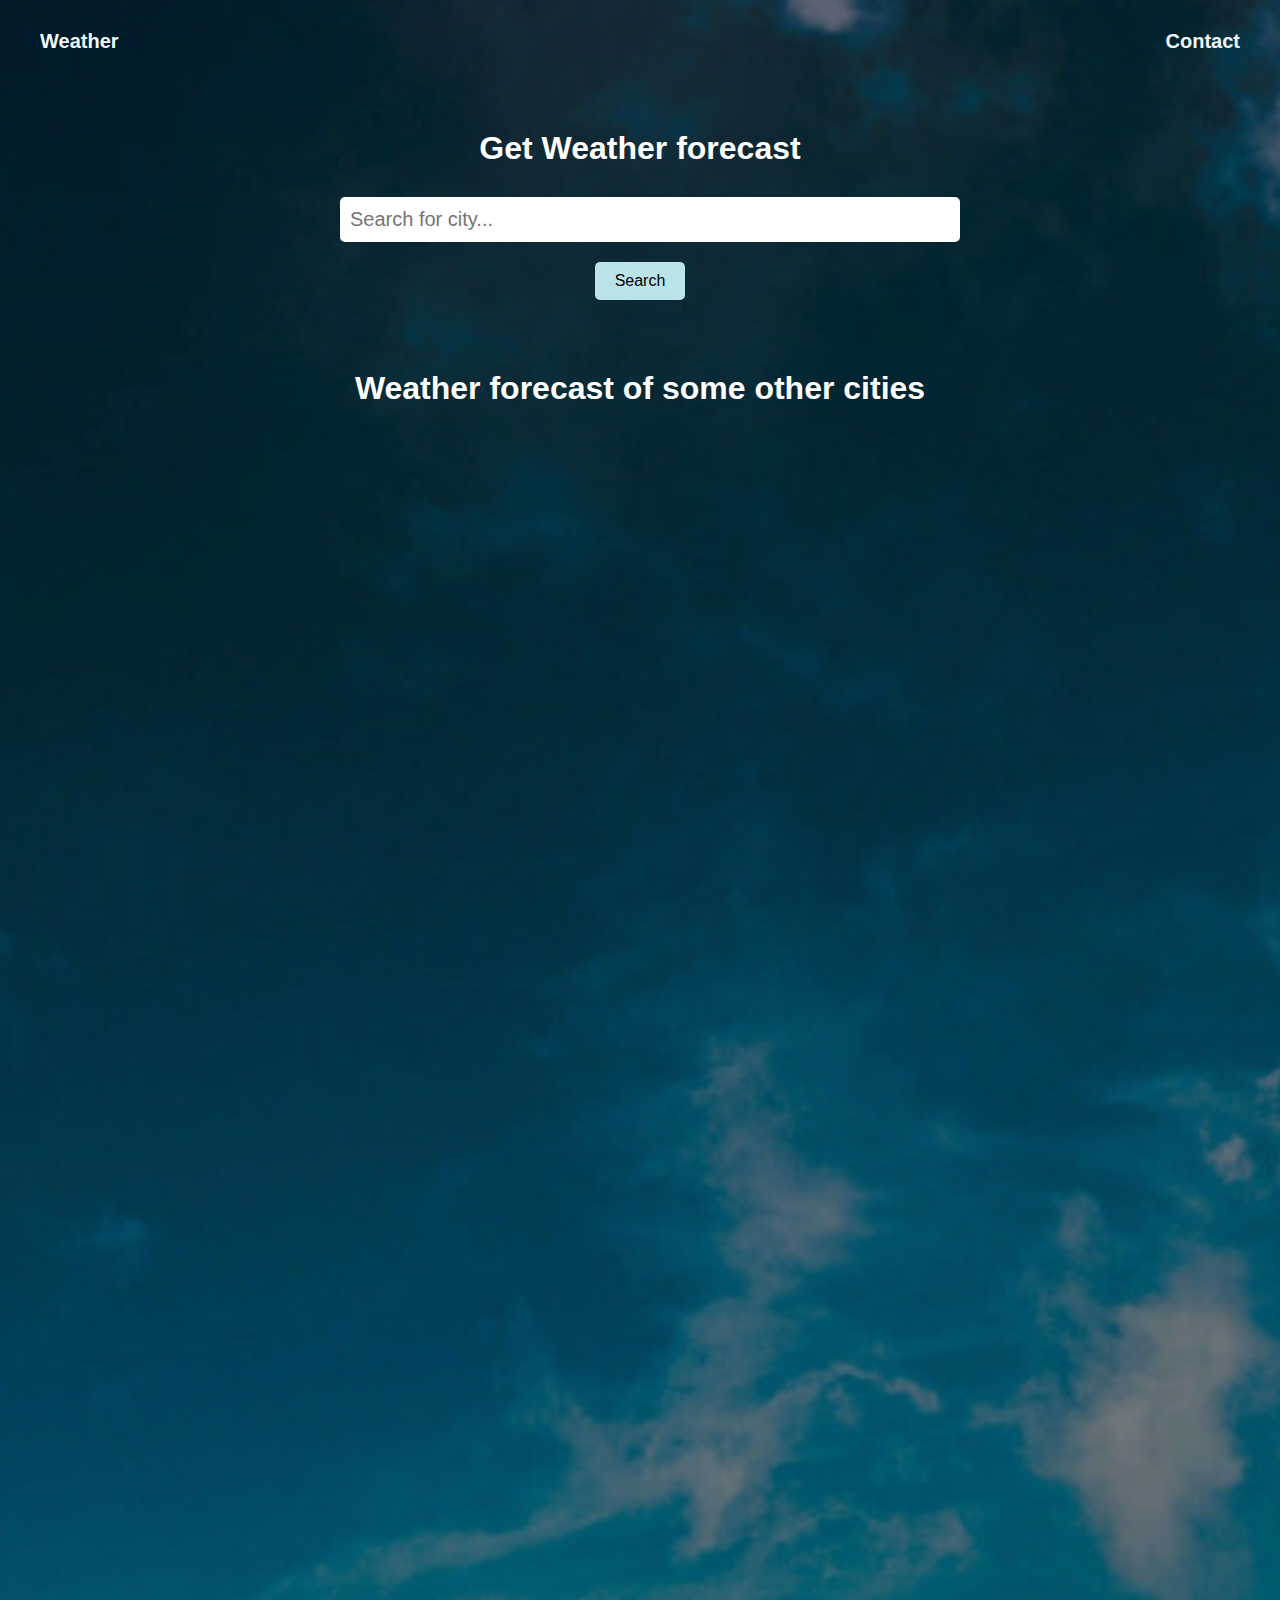
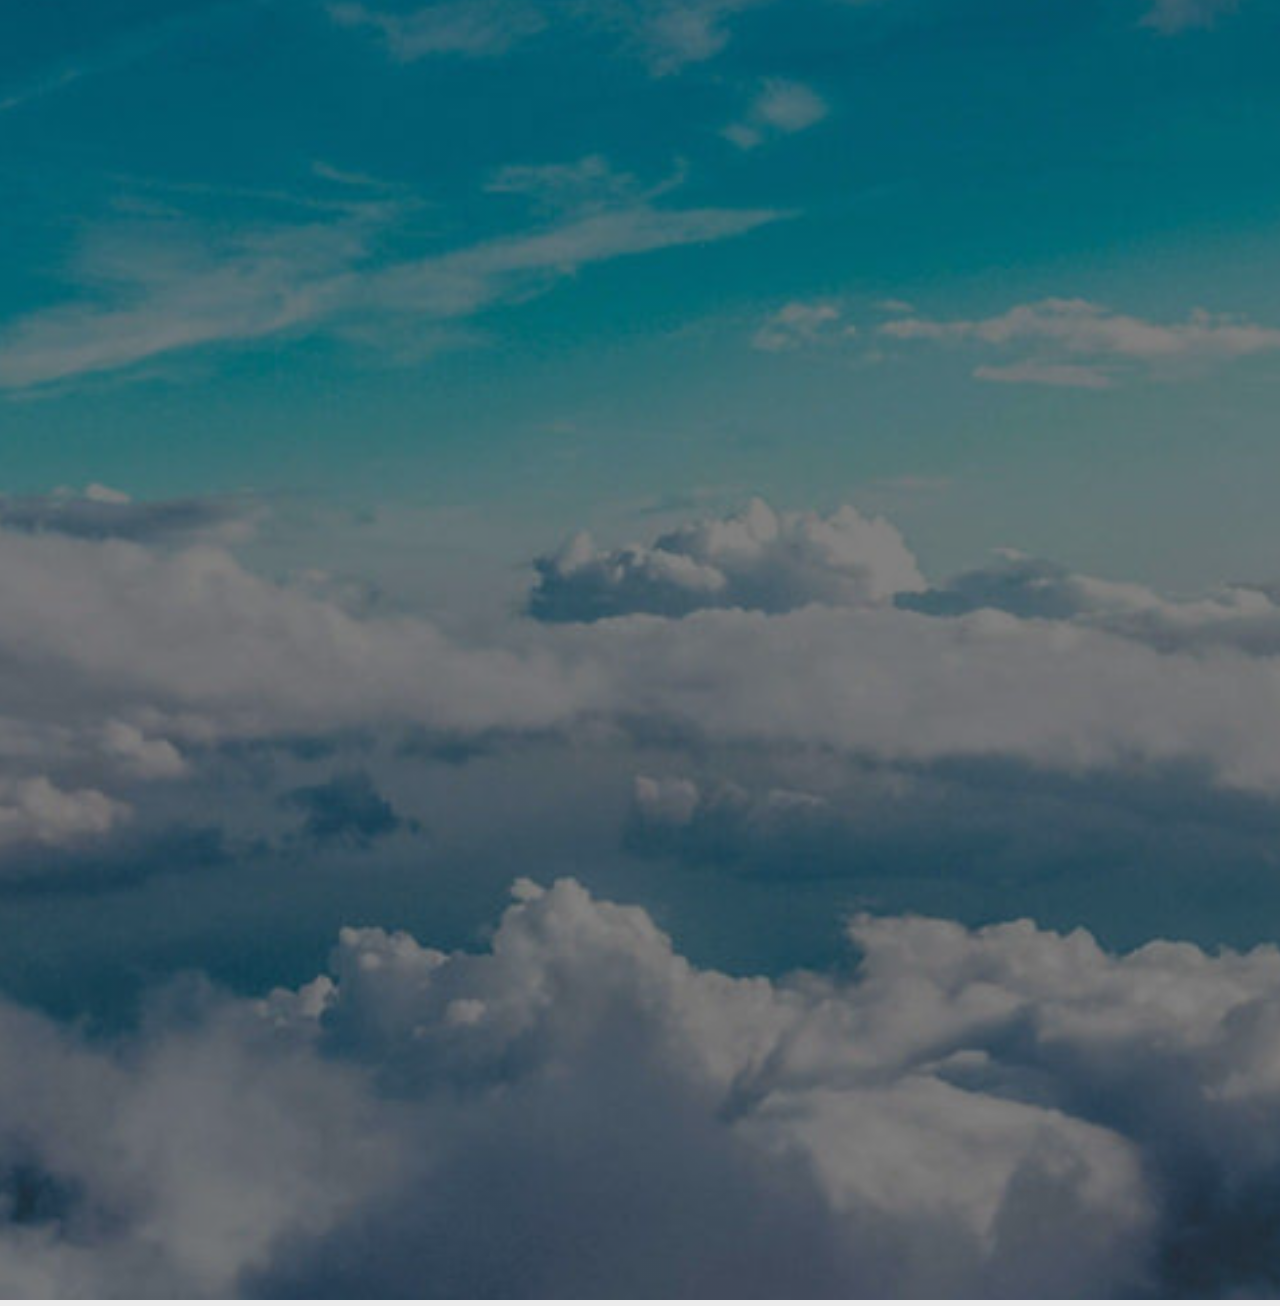
<file: index.html>
<!DOCTYPE html>
<html lang="en">
<head>
    <meta charset="UTF-8">
    <meta name="viewport" content="width=device-width, initial-scale=1.0">
    <title>Document</title>
    <link rel="stylesheet" href="style.css">
    <link rel="stylesheet" href="https://cdnjs.cloudflare.com/ajax/libs/font-awesome/6.5.1/css/all.min.css" integrity="sha512-DTOQO9RWCH3ppGqcWaEA1BIZOC6xxalwEsw9c2QQeAIftl+Vegovlnee1c9QX4TctnWMn13TZye+giMm8e2LwA==" crossorigin="anonymous" referrerpolicy="no-referrer" />
</head>
<body>
    
    <div class="top">
        <a href="index.html">
            <h2><i class="fa-solid fa-cloud-sun"></i>Weather</h2>
        </a>

        <a href="contact.html">
            <h2>Contact</h2>

        </a>
    </div>

    <div class="hero-section" id="heroSec">
        <h1>Get Weather forecast</h1>
        <div class="search-bar">
            <input id="city-name" type="text" placeholder="Search for city...">
            <button id="btn" type="submit">Search</button>
        </div>

        <div class="card-container" id="container">
        
        </div>


        <div><h1>Weather forecast of some other cities</h1></div>

        <div class="cities">

            <!-- <div class="card boxes" >
                <div class="card-content">

                    <div class="box-main">
                        <div class="box-weather-icon">
                            <img src="icons/pcloudy.png" alt="">
                        </div>
                        <span>Partly cloudy</span>
                        <p>27 &deg;C</p>
                        <span>City name here is ok</span>

                        <h4>Wind speed</h4>
                        <h4> <i class="fa-sharp fa-solid fa-droplet"></i> Humidity</h4>
                    </div>
                </div>
            </div>
            <div class="card boxes" >
                
                <div class="card-content">
                    <div class="card-title">things here</div>
                </div>
            </div>
            <div class="card boxes" >
                
                <div class="card-content">
                    <div class="card-title">things here</div>
                </div>
            </div>
            <div class="card boxes" >
                
                <div class="card-content">
                    <div class="card-title">things here</div>
                </div>
            </div>
            <div class="card boxes" >
                
                <div class="card-content">
                    <div class="card-title">things here</div>
                </div>
            </div>
            <div class="card boxes" >
                
                <div class="card-content">
                    <div class="card-title">things here</div>
                </div>
            </div> -->


        </div>

        

        

        
    
    
    </div>

    <script  src="script.js"></script>
    <script  src="search.js"></script>


</body>
</html>
</file>
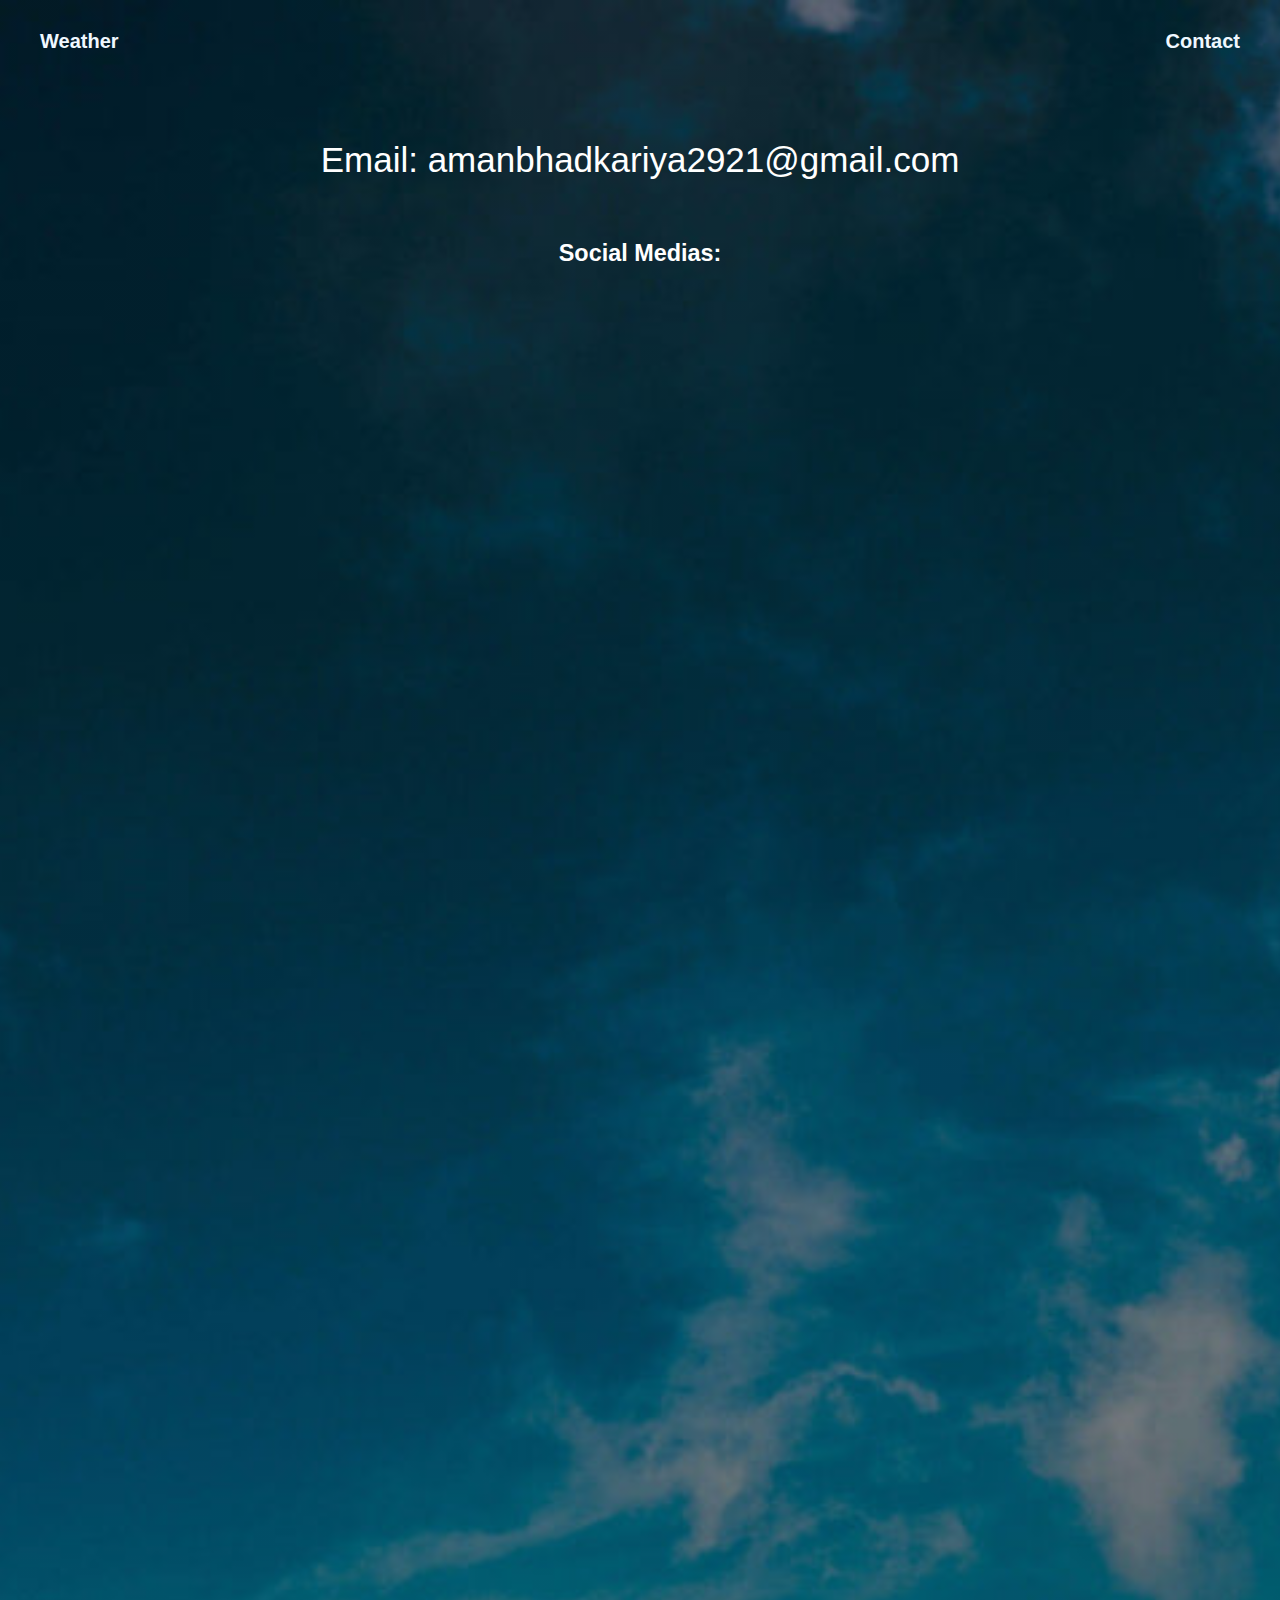
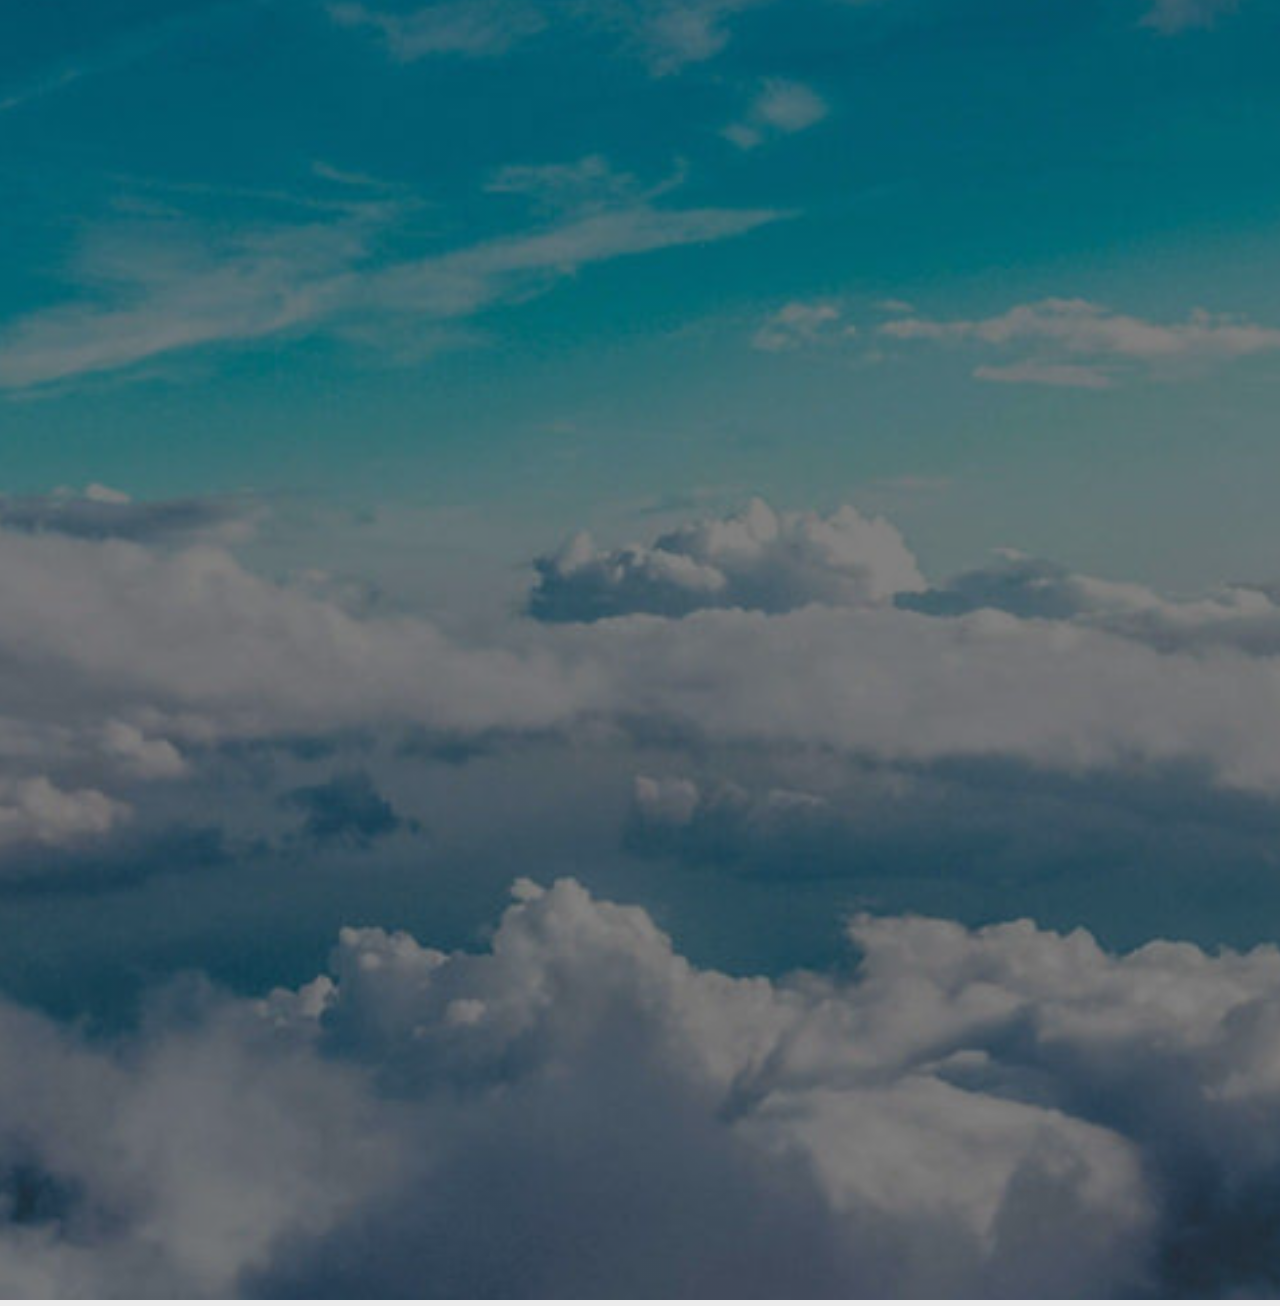
<file: contact.html>
<!DOCTYPE html>
<html lang="en">
<head>
    <meta charset="UTF-8">
    <meta name="viewport" content="width=device-width, initial-scale=1.0">
    <title>Document</title>
    <link rel="stylesheet" href="style.css">
    <link rel="stylesheet" href="https://cdnjs.cloudflare.com/ajax/libs/font-awesome/6.5.1/css/all.min.css" integrity="sha512-DTOQO9RWCH3ppGqcWaEA1BIZOC6xxalwEsw9c2QQeAIftl+Vegovlnee1c9QX4TctnWMn13TZye+giMm8e2LwA==" crossorigin="anonymous" referrerpolicy="no-referrer" />
</head>
<body>
    
    <div class="top">
        <a href="index.html">
            <h2><i class="fa-solid fa-cloud-sun"></i>Weather</h2>
        </a>

        <a href="contact.html">
            <h2>Contact</h2>

        </a>
    </div>

    <div class="hero-section" id="heroSec">
        

        <div class="card-container" id="container">
                    <div id="email">Email: amanbhadkariya2921@gmail.com</div>
        </div>

        <div class="social-medias">
            <h3>Social Medias:</h3>
            <div class="sm-links">
                <h1>
                   <a href="">
                       <i class="fa-brands fa-linkedin"></i>
                   </a>
                </h1>
                <h1>
                   <a href="">
                       <i class="fa-brands fa-instagram"></i>
                   </a>
                </h1>
                <h1>
                   <a href="https://github.com/AmanBhadkariya">
                       <i class="fa-brands fa-github"></i>
                   </a>
                </h1>
   
            </div>
   
         </div>

        

        

        
    
    
    </div>




</body>
</html>
</file>
<file: style.css>
*{
    margin: 0;
    padding: 0;
    font-family: Arial, Helvetica, sans-serif;

}
body{
    background-color: #eaf6f6;
    
}
a{
    text-decoration: none;
    color: aliceblue;
}
.top{
    display: flex;
    justify-content: space-between;
    align-items: center;
    width: 100%;
    position: absolute;
    color: aliceblue;
}

.top h2{
    display: flex;
    justify-content: center;
    align-items: center;
    padding-left: 30px;
    padding-right: 30px;
    padding-top: 20px;
    padding-bottom: 20px;
    
    border-radius: 8px;
    margin: 10px;
}

.top h2:hover{
    border: 2px solid #385170;

}
.hero-section,canvas {
    
    /* background-image: url('bg2.jpg'); */
    background-image: linear-gradient(rgba(0, 0, 0, 0.5),rgba(0, 0, 0, 0.5)), url("cloud.jpg");
    background-size: cover;
    background-position: center;
    color: #fff;
    text-align: center;
    padding: 100px 20px;
    height: 300vh;
    border-bottom: 6px solid #ececec;
    overflow: hidden;

    
  }

.hero-section h1{
    padding: 10px;
    margin: 20px;
    color: white;
}
.search-bar {

    max-width: 600px;
    margin: 0 auto;
    position: relative;
    z-index: 1;
}
input {
    width: 100%;
    padding: 10px;
    font-size: 20px;
    border: none;
    border-radius: 5px;
    margin-bottom: 20px;
    height: 25px;
}
button {
    background-color: #bbe4e9;
    color: black;
    padding: 10px 20px;
    font-size: 16px;
    border: none;
    border-radius: 5px;
    cursor: pointer;
}
@media (max-width: 1068px) {
    .hero-section {
        padding: 80px 20px;
    }

    .search-bar {
        max-width: 80%;
    }
}
@media (max-width: 880px) {
    .hero-section {
        padding: 60px 20px;
    }
}





.card {
    width: 600px;
    margin: 15px;
    border: 1px solid #ddd;
    border-radius: 8px;
    overflow: hidden;
    transition: transform 0.3s ease-in-out;
    height: 80vh;
    background: transparent;
    margin: 40px;
    

}
.card:hover {
    transform: scale(1.05);
    border: 2px solid #79c2d0;
}

.card img {
    width: 100%;
    height: auto;
    border-bottom: 1px solid #ddd;

}

.card-content {
    padding: 15px;
}

.card-title {
    font-size: 1.2em;
    font-weight: bold;
    margin-bottom: 10px;
}

.card-description {
    font-size: 0.9em;
    color: #555;
}

@media (max-width: 868px) {
    .card {
        width: 94%;
        
    }

    .card-container{
        flex-direction: column;
    }

    .hero-section{
        height: 600vh;
    }

}


.card-container{
    display: flex;
    align-items: center;
    justify-content: center;
    margin-top: 40px;
    transition: 1s ease-in-out;
}

.temp-card{
    border-bottom: 2px solid #ececec;
    width: 100%;
    height: 50vh;
    background-color: transparent;
    display: flex;
    justify-content: center;
    align-items: center;
    flex-direction: column;
}

.weather-status-icon img{
    height: 100px;
    
}

.box1{
    display: flex;
    justify-content:space-around;
    align-items: center;
    width: 100%;
    height: 50%;

}

.other-temp{
    border-top: 2px solid #ececec;
    display: flex;
    justify-content: center;
    align-items: center;
    height: 48%;
    width: 100%;
    flex-direction: column;
}

.temp-feel{
    height: 30%;
    display: flex;
    justify-content: center;
    align-items: center;
    
}

.min-max{
    height: 70% ;
    border-top: 2px solid #ececec;
    width: 100%;
    display: flex;
    justify-content: center;
    align-items: center;
    flex-direction: column;
    font-size: 15px;
}

.min-max h3{
    margin: 8px;
}
.main-temp span{
    font-size: 55px;
    font-weight: 500;

}
.main-temp p{
    font-size: 18px;
    font-weight: 550;
}

.weather-status-icon p{
    font-size: 18px;
    font-weight: 550;

}


.wind-card{
    display: flex;
    justify-content: center;
    align-items: center;
    flex-direction: column;
    width: 100%;
    height: 50%;
}

.visibility, .wind1, .wind2{
    width: 100%;
    height: 6vh;
    display: flex;
    justify-content: center;
    align-items: center;
    margin-top: 6px;
}
.wind1{
    font-size: 16px;
}


.sun,.tz,.humi,.press {
    height: 14vh;
    width: 100%;
    border-bottom: 2px solid rgba(255, 255, 255, 0.2);
    display: flex;
    justify-content: center;
    align-items: center;
    flex-direction: column;
}
.sun,.tz,.humi, .press, h2{
    font-size: 20px;
}




@media (max-width: 868px) {
    .main-temp span{
        font-size:40px;
    }
}

.boxes{
    width: 400px;
    height: 400px;
}

.cities {
    display: flex;
    justify-content: center;
    align-items: center;
    flex-wrap: wrap;
}

.box-weather-icon img{
    height: 100px;
    width: 100px;
}

.box-main p{
    font-size: 40px;
    margin-top: 25px;

}
.box-main h4{
    margin-top: 25px;
}


.social-medias{
    display: flex;
    justify-content: center;
    align-items: center;
    flex-direction: column;
    font-size: 20px;
}
.sm-links{
    font-size: 40px;
    display: flex;
    justify-content: center;
    align-items: center;
    flex-direction: row;
}
#email{
    font-size: 35px;
    margin-bottom: 60px;
}

@media (max-width: 868px) {
    #email{
        font-size: 20px;
    }
    .sm-links{
        font-size: 30px;
        flex-direction: column;
    }
}
</file>
